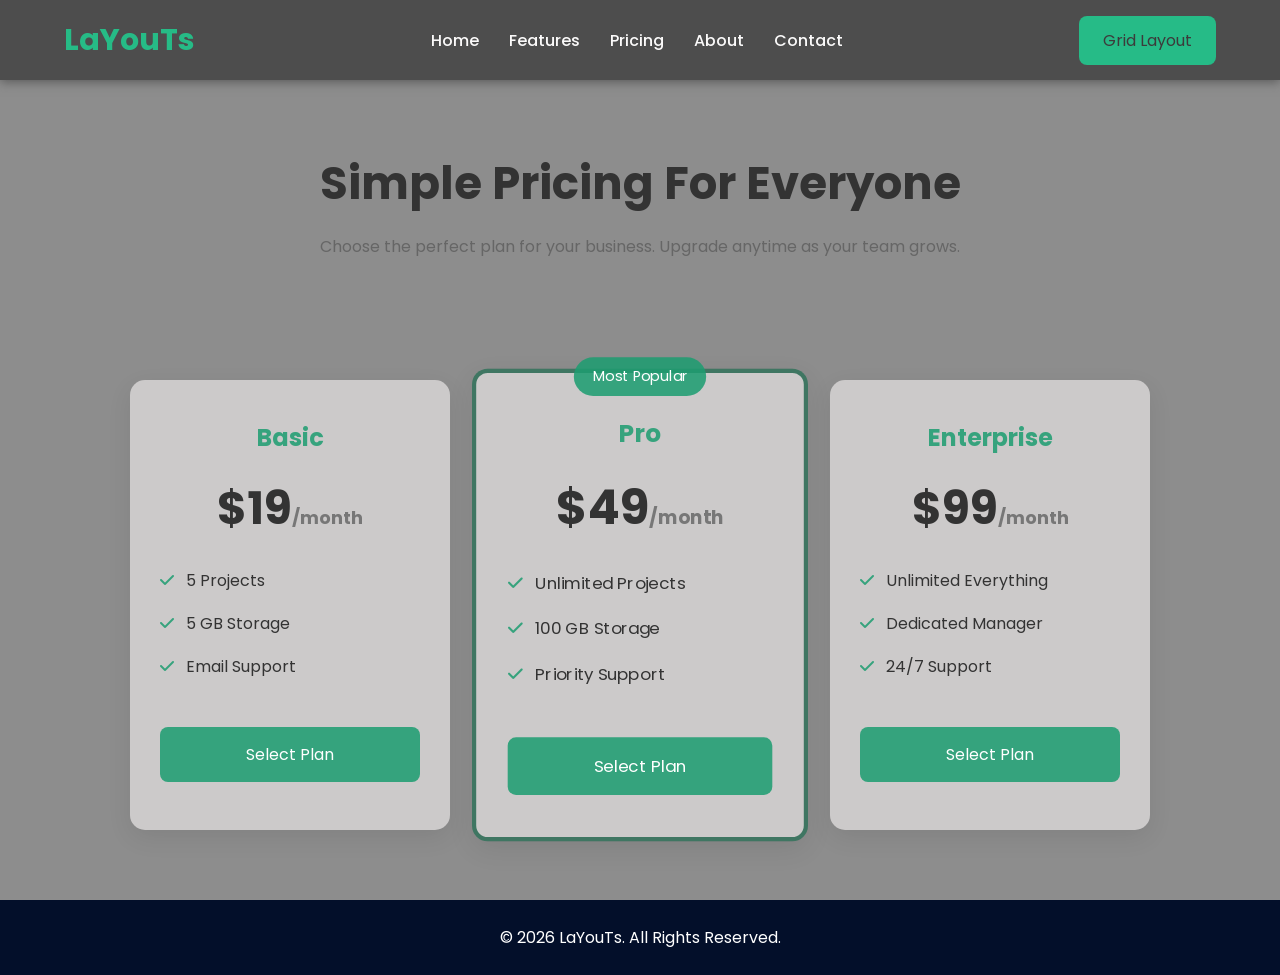
<file: index.html>
<!DOCTYPE html>
<html lang="en">
<head>
    <meta charset="UTF-8">
    <meta name="viewport" content="width=device-width, initial-scale=1.0">

    <!-- Google Font -->
    <link rel="preconnect" href="https://fonts.googleapis.com">
    <link rel="preconnect" href="https://fonts.gstatic.com" crossorigin>
    <link href="https://fonts.googleapis.com/css2?family=Poppins:wght@300;400;500;600;700&display=swap" rel="stylesheet">

    <!-- Font Awesome -->
    <link rel="stylesheet" 
    href="https://cdnjs.cloudflare.com/ajax/libs/font-awesome/6.7.2/css/all.min.css">

    <link rel="stylesheet" href="style.css">

    <title>Flexbox Pricing Page</title>
</head>
<body>
                            <!-- HEADER -->
    <header>

        <nav class="navbar">

            <div class="logo">
                <h2>LaYouTs</h2>
            </div>

            <ul class="nav-links">

                <li><a href="#">Home</a></li>
                <li><a href="#">Features</a></li>
                <li><a href="#" class="active">Pricing</a></li>
                <li><a href="#">About</a></li>
                <li><a href="#">Contact</a></li>

            </ul>

            <a href="Grid.html" class="btn">Grid Layout</a>

        </nav>

    </header>

                            <!-- HERO -->

    <section class="hero">

        <h1>Simple Pricing For Everyone</h1>

        <p>
            Choose the perfect plan for your business.
            Upgrade anytime as your team grows.
        </p>

    </section>
 
                            <!-- PRICING -->

    <section class="pricing">

        <div class="card">

            <h2>Basic</h2>

            <h1>$19<span>/month</span></h1>

            <ul>

                <li><i class="fa-solid fa-check"></i> 5 Projects</li>

                <li><i class="fa-solid fa-check"></i> 5 GB Storage</li>

                <li><i class="fa-solid fa-check"></i> Email Support</li>

            </ul>

            <button>Select Plan</button>

        </div>



        <div class="card featured">

            <div class="badge">
                Most Popular
            </div>

            <h2>Pro</h2>

            <h1>$49<span>/month</span></h1>

            <ul>

                <li><i class="fa-solid fa-check"></i> Unlimited Projects</li>

                <li><i class="fa-solid fa-check"></i> 100 GB Storage</li>

                <li><i class="fa-solid fa-check"></i> Priority Support</li>

            </ul>

            <button>Select Plan</button>

        </div>



        <div class="card">

            <h2>Enterprise</h2>

            <h1>$99<span>/month</span></h1>

            <ul>

                <li><i class="fa-solid fa-check"></i> Unlimited Everything</li>

                <li><i class="fa-solid fa-check"></i> Dedicated Manager</li>

                <li><i class="fa-solid fa-check"></i> 24/7 Support</li>

            </ul>

            <button>Select Plan</button>

        </div>

    </section>

                                <!--  FOOTER  -->

    <footer>

        <p>
            © 2026 LaYouTs. All Rights Reserved.
        </p>

    </footer>
</body>
</html>
</file>
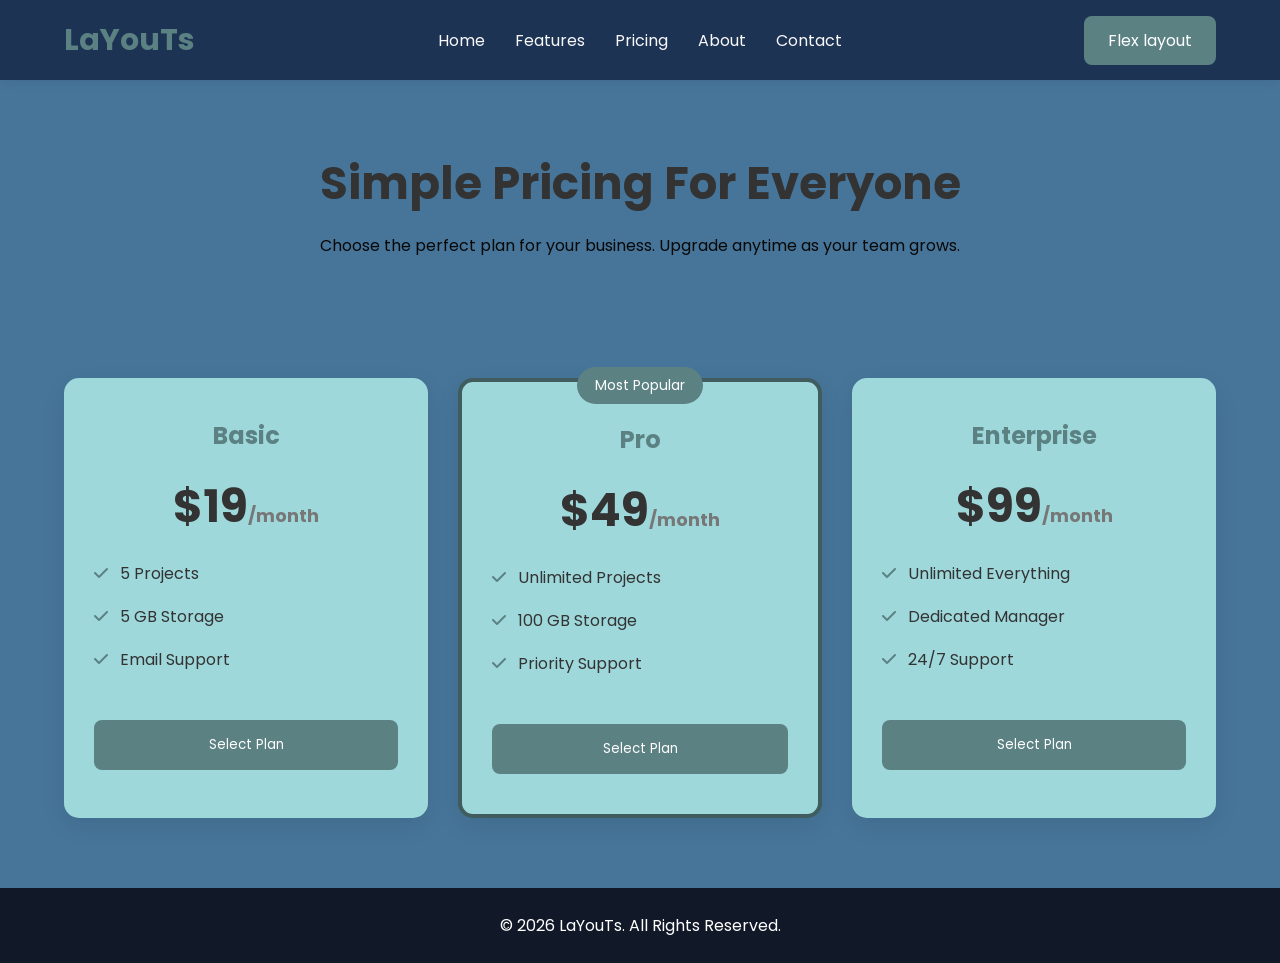
<file: Grid.html>
<!DOCTYPE html>
<html lang="en">
<head>
    <meta charset="UTF-8">
    <meta name="viewport" content="width=device-width, initial-scale=1.0">

    <!-- Google Font -->
    <link rel="preconnect" href="https://fonts.googleapis.com">
    <link rel="preconnect" href="https://fonts.gstatic.com" crossorigin>
    <link href="https://fonts.googleapis.com/css2?family=Poppins:wght@300;400;500;600;700&display=swap" rel="stylesheet">

    <!-- Font Awesome -->
    <link rel="stylesheet" 
    href="https://cdnjs.cloudflare.com/ajax/libs/font-awesome/6.7.2/css/all.min.css">

    <link rel="stylesheet" href="Grid.css">

    <title>Grid Pricing Page</title>
</head>
<body>
                            <!-- HEADER -->

    <header>

        <nav class="navbar">

            <div class="logo">
                <h2>LaYouTs</h2>
            </div>

            <ul class="nav-links">

                <li><a href="#">Home</a></li>
                <li><a href="#">Features</a></li>
                <li><a href="#" class="active">Pricing</a></li>
                <li><a href="#">About</a></li>
                <li><a href="#">Contact</a></li>

            </ul>

            <a href="index.html" class="btn">Flex layout</a>

        </nav>

    </header>

                            <!--  HERO -->

    <section class="hero">

        <h1>Simple Pricing For Everyone</h1>

        <p>
            Choose the perfect plan for your business.
            Upgrade anytime as your team grows.
        </p>

    </section>

                             <!-- PRICING -->

    <section class="pricing">

        <div class="card">

            <h2>Basic</h2>

            <h1>$19<span>/month</span></h1>

            <ul>

                <li><i class="fa-solid fa-check"></i> 5 Projects</li>

                <li><i class="fa-solid fa-check"></i> 5 GB Storage</li>

                <li><i class="fa-solid fa-check"></i> Email Support</li>

            </ul>

            <button>Select Plan</button>

        </div>



        <div class="card featured">

            <div class="badge">
                Most Popular
            </div>

            <h2>Pro</h2>

            <h1>$49<span>/month</span></h1>

            <ul>

                <li><i class="fa-solid fa-check"></i> Unlimited Projects</li>

                <li><i class="fa-solid fa-check"></i> 100 GB Storage</li>

                <li><i class="fa-solid fa-check"></i> Priority Support</li>

            </ul>

            <button>Select Plan</button>

        </div>



        <div class="card">

            <h2>Enterprise</h2>

            <h1>$99<span>/month</span></h1>

            <ul>

                <li><i class="fa-solid fa-check"></i> Unlimited Everything</li>

                <li><i class="fa-solid fa-check"></i> Dedicated Manager</li>

                <li><i class="fa-solid fa-check"></i> 24/7 Support</li>

            </ul>

            <button>Select Plan</button>

        </div>

    </section>

                             <!-- FOOTER -->

    <footer>

        <p>
            © 2026 LaYouTs. All Rights Reserved.
        </p>

    </footer>

</body>
</html>
</file>
<file: style.css>
/*   FLEXBOX LAYOUT   */
*{
    margin:0;
    padding:0;
    box-sizing:border-box;
    font-family:'Poppins',sans-serif;
}

body{
    background:rgb(141, 141, 141);
    color:#333;
}

header{
    width:100%;
    background:#4d4d4d;
    box-shadow:0 2px 10px rgba(50, 51, 50, 0.573);
    position:sticky;
    top:0;
    z-index:100;
}

.navbar{
    width:90%;
    max-width:1200px;
    margin:auto;

    display:flex;
    justify-content:space-between;
    align-items:center;

    height:80px;
}

.logo h2{
    color:#20cd90dc;
    font-size:30px;
}

.nav-links{
    display:flex;
    list-style:none;
    gap:30px;
}

.nav-links a{
    text-decoration:none;
    color:#fbfafa;
    font-weight:500;
    transition:.3s;
}

.nav-links a:hover,
.active{
    color:#20cd90dc;
}

.btn{
    text-decoration:none;
    background:#20cd90dc;
    color:#3c3b3b;
    padding:12px 24px;
    border-radius:8px;
    transition:.3s;
}

.btn:hover{
    background:#137251dc;
}

.hero{
    text-align:center;
    padding:70px 20px;
}

.hero h1{
    font-size:45px;
    margin-bottom:15px;
}

.hero p{
    max-width:650px;
    margin:auto;
    color:#666;
    line-height:1.7;
}

.pricing{

    width:90%;
    max-width:1200px;
    margin:50px auto;

    display:flex;
    justify-content:center;
    gap:30px;
    flex-wrap:wrap;

}

.card{

    background:#cccaca;
    width:320px;
    padding:40px 30px;

    border-radius:15px;

    text-align:center;

    box-shadow:0 8px 25px rgba(0, 0, 0, 0.08);

    position:relative;

    transition:.3s;

}

.card:hover{

    transform:translateY(-10px);

}

.card h2{

    margin-bottom:20px;
    color:#1e9d71dc;

}

.card h1{

    font-size:45px;
    margin-bottom:25px;

}

.card span{

    font-size:18px;
    color:#777;

}

.card ul{

    list-style:none;
    text-align:left;

}

.card ul li{

    margin:18px 0;

}

.card i{

    color:#1e9d71dc;
    margin-right:8px;

}

.card button{

    width:100%;
    margin-top:30px;

    padding:15px;

    border:none;

    border-radius:8px;

    background:#1e9d71dc;

    color:#fff;

    font-size:16px;

    cursor:pointer;

    transition:.3s;

}

.card button:hover{

    background:#165d44dc;

}

.featured{

    transform:scale(1.05);

    border:4px solid #296952dc;

}

.featured:hover{

    transform:scale(1.05) translateY(-10px);

}

.badge{

    position:absolute;

    top:-15px;
    left:50%;

    transform:translateX(-50%);

    background:#1e9d71dc;

    color:#fff;

    padding:8px 18px;

    border-radius:20px;

    font-size:14px;

}

footer{

    background:#030f2a;

    color:#fff;

    text-align:center;

    padding:25px;

    margin-top:70px;

}

@media(max-width:600px){

.navbar{

    flex-direction:row ;

    height:auto;

    padding:20px 0;

}

.nav-links{
    font-size: 12px;

    flex-direction:row;

    margin:20px 0;

    gap:8px;

}

.btn{

    margin-bottom:10px;
    padding:10px 20px;

    

}

.hero h1{

    font-size:32px;

}

.pricing{

    flex-direction:column;

    align-items:center;

}

.card{

    width:100%;

    max-width:350px;

}

.featured{

    transform:none;

}

.featured:hover{

    transform:translateY(-10px);

}

}
</file>
<file: Grid.css>
/*   GRID LAYOUT   */
*{
    margin:0;
    padding:0;
    box-sizing:border-box;
    font-family:'Poppins',sans-serif;
}

body{
    background:#467599;
    color:#333;
}

header{
    width:100%;
    background:#1D3354;
    box-shadow:0 2px 10px rgba(0,0,0,.08);
    position:sticky;
    top:0;
    z-index:100;
}

.navbar{
    width:90%;
    max-width:1200px;
    height:80px;
    margin:auto;

    display:flex;
    justify-content:space-between;
    align-items:center;
}

.logo h2{
    color:#5b8183;
    font-size:30px;
}

.nav-links{
    display:flex;
    list-style:none;
    gap:30px;
}

.nav-links a{
    text-decoration:none;
    color:#f9f8f8;
    transition:.3s;
}

.nav-links a:hover,
.active{
    color:#5b8183;
}

.btn{
    text-decoration:none;
    background:#5b8183;
    color:#fff;
    padding:12px 24px;
    border-radius:8px;
}

.btn:hover{
    background:#405c5e;
}

.hero{
    text-align:center;
    padding:70px 20px;
}

.hero h1{
    font-size:45px;
    margin-bottom:15px;
}

.hero p{
    color:#080808;
    max-width:650px;
    margin:auto;
}
.pricing{

    width:90%;
    max-width:1200px;
    margin:50px auto;

    display:grid;

    grid-template-columns:repeat(3,1fr);

    gap:30px;

}

.card{

    background:#9ED8DB;

    padding:40px 30px;

    border-radius:15px;

    text-align:center;

    box-shadow:0 8px 25px rgba(0, 0, 0, 0.08);

    transition:.3s;

    position:relative;

}

.card:hover{

    transform:translateY(-10px);

}

.card h2{

    color:#5b8183;

    margin-bottom:20px;

}

.card h1{

    font-size:45px;

    margin-bottom:20px;

}

.card span{

    font-size:18px;

    color:#777;

}

.card ul{

    list-style:none;

    text-align:left;

}

.card li{

    margin:18px 0;

}

.card i{

    color:#5b8183;

    margin-right:8px;

}

.card button{

    width:100%;

    padding:15px;

    margin-top:30px;

    border:none;

    border-radius:8px;

    background:#5b8183;

    color:#fff;

    cursor:pointer;

    transition:.3s;

}

.card button:hover{

    background:#405c5e;

}



.featured{

    border:4px solid #405c5e;

}

.badge{

    position:absolute;

    top:-15px;

    left:50%;

    transform:translateX(-50%);

    background:#5b8183;

    color:#fff;

    padding:8px 18px;

    border-radius:20px;

    font-size:14px;

}



footer{

    margin-top:70px;

    padding:25px;

    text-align:center;

    background:#111827;

    color:#fff;

}

@media(max-width:600px){

.navbar{


    flex-direction:row;

    height:auto;

    padding:20px 0;

}

.nav-links{

    font-size: 12px;

    flex-direction:row;

    margin:20px 0;

    gap:8px;

}

.hero h1{

    font-size:32px;
    padding: 10px 20px;

}

.pricing{

    grid-template-columns:1fr;

}

}
</file>
